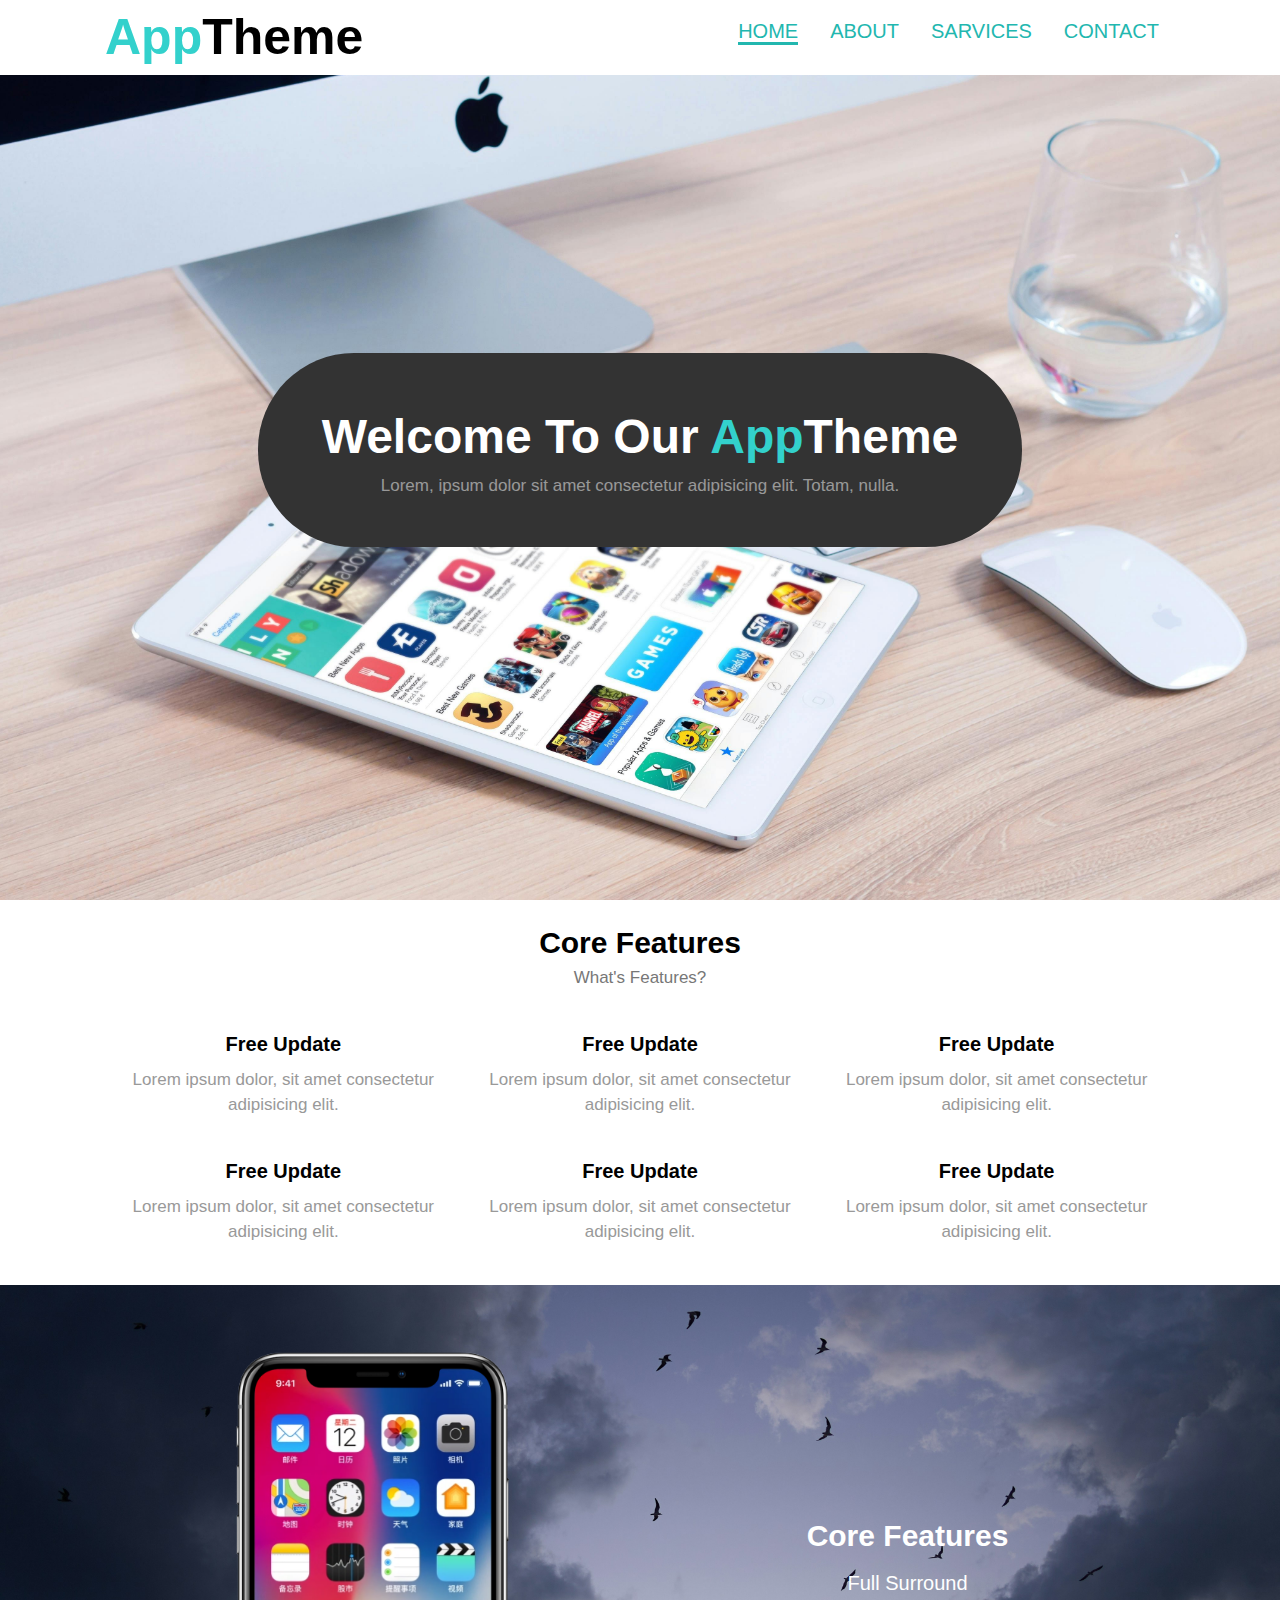
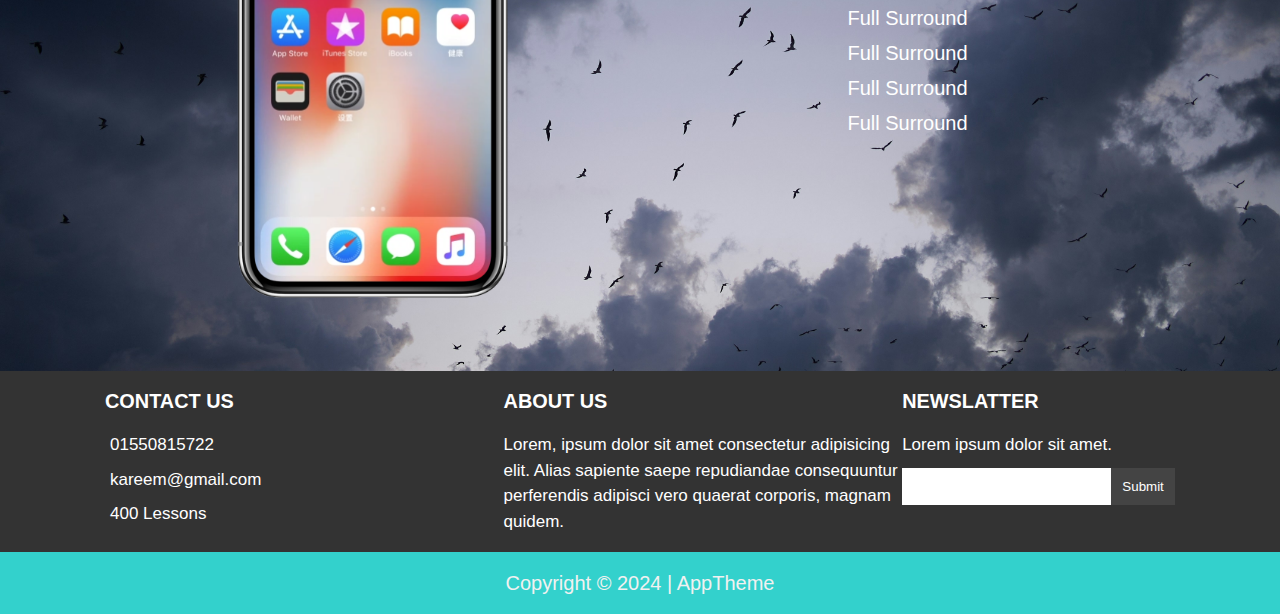
<file: index.html>
<!DOCTYPE html>
<html lang="en">
<head>
<meta charset="UTF-8">
<meta name="viewport" content="width=device-width, initial-scale=1.0">
<link rel="stylesheet" href="./css/style.css">
<link rel="stylesheet" href="https://cdnjs.cloudflare.com/ajax/libs/font-awesome/6.6.0/css/all.min.css" integrity="sha512-Kc323vGBEqzTmouAECnVceyQqyqdsSiqLQISBL29aUW4U/M7pSPA/gEUZQqv1cwx4OnYxTxve5UMg5GT6L4JJg==" crossorigin="anonymous" referrerpolicy="no-referrer" />
<title>Temblet</title>
</head>
<body>
<!-- Navbar -->
<nav class="navbar">
<div class="container">
<!-- Logo -->
<div class="logo">
<h1><span>App</span>Theme</h1>
</div>

<ul class="nav">
<li><a href="./index.html" class="active">Home</a></li>
<li><a href="./about.html">About</a></li>
<li><a href="./services.html">Sarvices</a></li>
<li><a href="./contact.html">Contact</a></li>
</ul>
</div>
</nav>

<!-- Section A -->
<section class="section-a">
<div class="container">

<div class="content">
<h1>Welcome To Our <span>App</span>Theme</h1>
<p>Lorem, ipsum dolor sit amet consectetur adipisicing elit. Totam, nulla.</p>
</div>

</div>
</section>

<!-- Section B -->
<section class="section-b">
<div class="container">

<div class="title">
<h1>Core Features</h1>
<p>What's Features?</p>
</div>

<div class="features">
<div>
<i class="fas fa-dashboard fa-3x"></i>
<h2>Free Update</h2>
<p>Lorem ipsum dolor, sit amet consectetur adipisicing elit.</p>
</div>

<div>
<i class="fas fa-users fa-3x"></i>
<h2>Free Update</h2>
<p>Lorem ipsum dolor, sit amet consectetur adipisicing elit.</p>
</div>

<div>
<i class="fas fa-rocket fa-3x"></i>
<h2>Free Update</h2>
<p>Lorem ipsum dolor, sit amet consectetur adipisicing elit.</p>
</div>
</div>

</div>
</section>

<!-- Section C -->
<section class="section-c">
<div class="container">

<div class="features">
<div>
<i class="fas fa-dashboard fa-3x"></i>
<h2>Free Update</h2>
<p>Lorem ipsum dolor, sit amet consectetur adipisicing elit.</p>
</div>

<div>
<i class="fas fa-users fa-3x"></i>
<h2>Free Update</h2>
<p>Lorem ipsum dolor, sit amet consectetur adipisicing elit.</p>
</div>

<div>
<i class="fas fa-rocket fa-3x"></i>
<h2>Free Update</h2>
<p>Lorem ipsum dolor, sit amet consectetur adipisicing elit.</p>
</div>
</div>

</div>
</section>

<!-- Section D -->
<section class="section-d">
<div class="container">
<div>
<img src="./imgs/pngegg (1).png" alt="">
</div>
<div>
<h1>Core Features</h1>
<p><i class="fas fa-check"></i> Full Surround</p>
<p><i class="fas fa-check "></i> Full Surround</p>
<p><i class="fas fa-check "></i> Full Surround</p>
<p><i class="fas fa-check "></i> Full Surround</p>
<p><i class="fas fa-check "></i> Full Surround</p>
</div>
</div>
</section>

<!-- Section E -->
<section class="section-e">
<div class="container">
<div>
<h3>Contact Us</h3>
<p><i class="fas fa-phone"></i>01550815722</p>
<p><i class="fa-solid fa-envelope"></i>kareem@gmail.com</p>
<p><i class="fas fa-book"></i>400 Lessons</p>
</div>

<div>
<h3>About Us</h3>
<p>Lorem, ipsum dolor sit amet consectetur adipisicing elit. Alias sapiente saepe repudiandae consequuntur perferendis adipisci vero quaerat corporis, magnam quidem.</p>
</div>

<div>
<h3>NewsLatter</h3>
<p>Lorem ipsum dolor sit amet.</p>
<form>
<input type="text">
<button type="submit">Submit</button>
</form>
</div>

</div>
</section>

<!-- Footer -->
<footer>
<p>Copyright &copy; 2024 | AppTheme</p>
</footer>
</body>
</html>
</file>
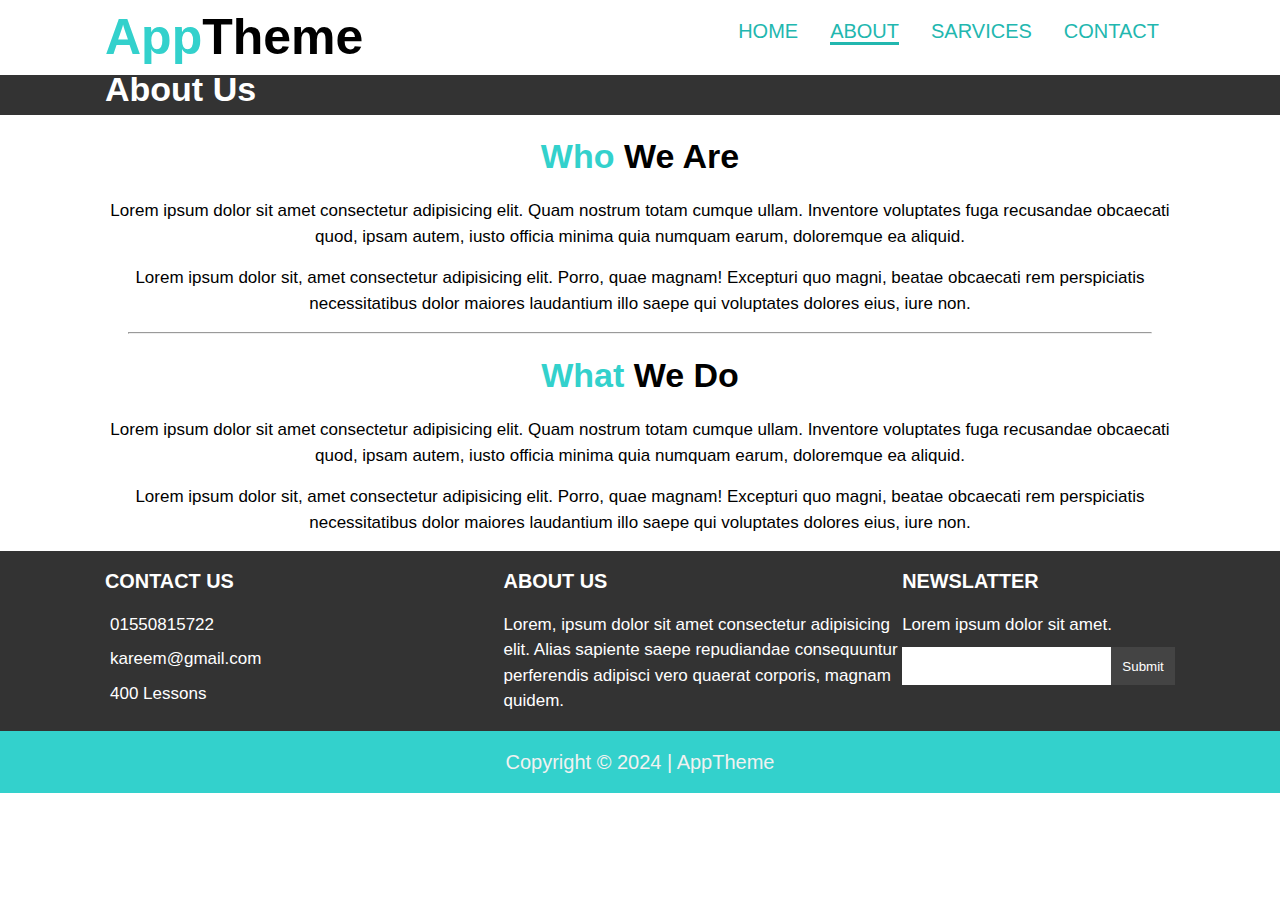
<file: about.html>
<!DOCTYPE html>
<html lang="en">
<head>
<meta charset="UTF-8">
<meta name="viewport" content="width=device-width, initial-scale=1.0">
<link rel="stylesheet" href="./css/style.css">
<link rel="stylesheet" href="https://cdnjs.cloudflare.com/ajax/libs/font-awesome/6.6.0/css/all.min.css" integrity="sha512-Kc323vGBEqzTmouAECnVceyQqyqdsSiqLQISBL29aUW4U/M7pSPA/gEUZQqv1cwx4OnYxTxve5UMg5GT6L4JJg==" crossorigin="anonymous" referrerpolicy="no-referrer" />
<title>Temblet</title>
</head>
<body>
<!-- Navbar -->
<nav class="navbar">
<div class="container">
<!-- Logo -->
<div class="logo">
<h1><span>App</span>Theme</h1>
</div>

<ul class="nav">
<li><a href="./index.html">Home</a></li>
<li><a href="./about.html" class="active">About</a></li>
<li><a href="./services.html">Sarvices</a></li>
<li><a href="./contact.html">Contact</a></li>
</ul>
</div>
</nav>

<!-- Section F -->
<section class="section-f">
<div class="container">
<h1>About Us</h1>
</div>
</section>

<!-- Section G -->
<section class="section-g">
<div class="container">
<h1 class="title"><span>Who</span> We Are</h1>
<p>Lorem ipsum dolor sit amet consectetur adipisicing elit. Quam nostrum totam cumque ullam. Inventore voluptates fuga recusandae obcaecati quod, ipsam autem, iusto officia minima quia numquam earum, doloremque ea aliquid.</p>
<p>Lorem ipsum dolor sit, amet consectetur adipisicing elit. Porro, quae magnam! Excepturi quo magni, beatae obcaecati rem perspiciatis necessitatibus dolor maiores laudantium illo saepe qui voluptates dolores eius, iure non.</p>
</div>
</section>

<hr>

<section class="section-g">
<div class="container">
<h1 class="title"><span>What</span> We Do</h1>
<p>Lorem ipsum dolor sit amet consectetur adipisicing elit. Quam nostrum totam cumque ullam. Inventore voluptates fuga recusandae obcaecati quod, ipsam autem, iusto officia minima quia numquam earum, doloremque ea aliquid.</p>
<p>Lorem ipsum dolor sit, amet consectetur adipisicing elit. Porro, quae magnam! Excepturi quo magni, beatae obcaecati rem perspiciatis necessitatibus dolor maiores laudantium illo saepe qui voluptates dolores eius, iure non.</p>
</div>
</section>

<!-- Section E -->
<section class="section-e">
<div class="container">
<div>
<h3>Contact Us</h3>
<p><i class="fas fa-phone"></i>01550815722</p>
<p><i class="fa-solid fa-envelope"></i>kareem@gmail.com</p>
<p><i class="fas fa-book"></i>400 Lessons</p>
</div>

<div>
<h3>About Us</h3>
<p>Lorem, ipsum dolor sit amet consectetur adipisicing elit. Alias sapiente saepe repudiandae consequuntur perferendis adipisci vero quaerat corporis, magnam quidem.</p>
</div>

<div>
<h3>NewsLatter</h3>
<p>Lorem ipsum dolor sit amet.</p>
<form>
<input type="text">
<button type="submit">Submit</button>
</form>
</div>

</div>
</section>

<!-- Footer -->
<footer>
<p>Copyright &copy; 2024 | AppTheme</p>
</footer>
</body>
</html>
</file>
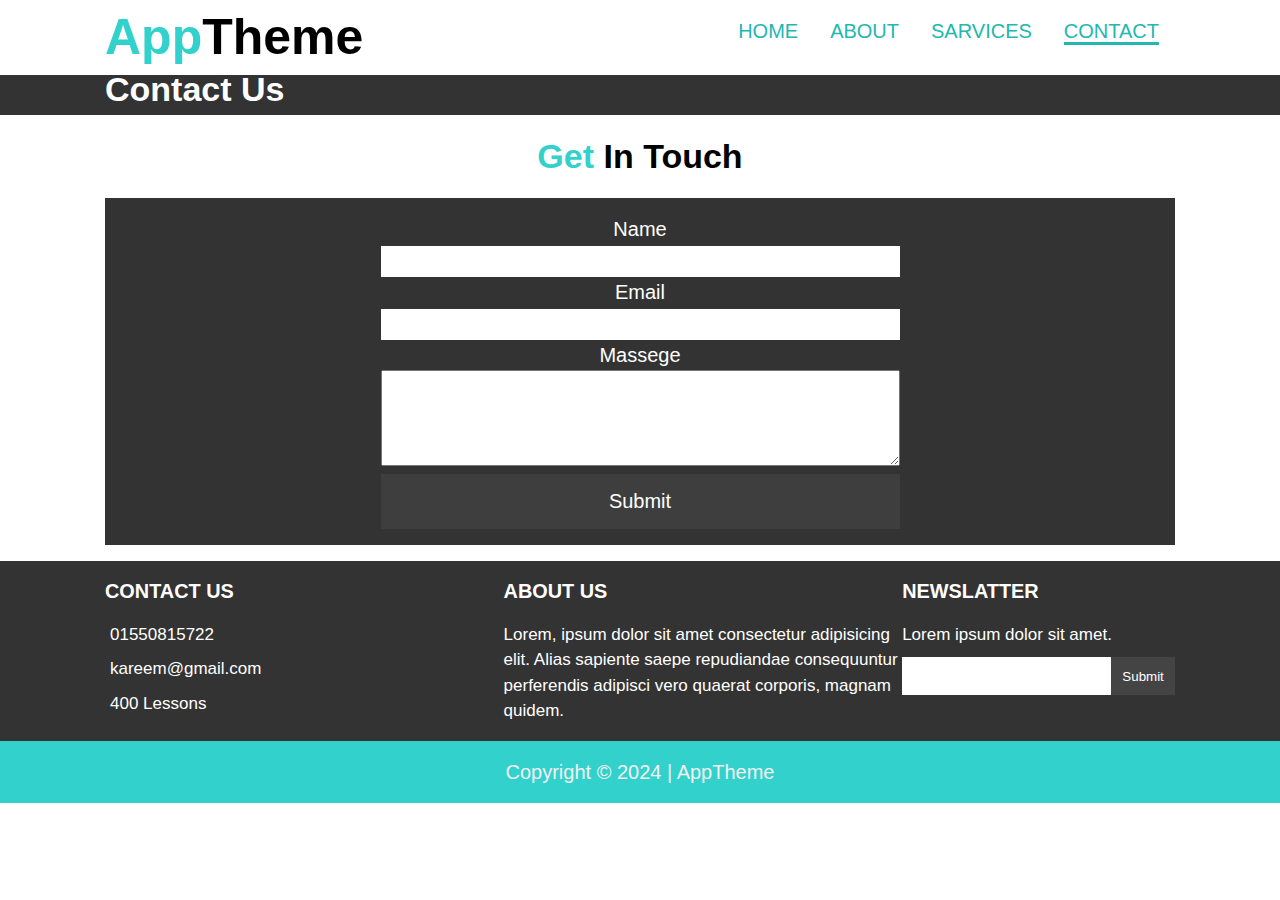
<file: contact.html>
<!DOCTYPE html>
<html lang="en">
<head>
<meta charset="UTF-8">
<meta name="viewport" content="width=device-width, initial-scale=1.0">
<link rel="stylesheet" href="./css/style.css">
<link rel="stylesheet" href="https://cdnjs.cloudflare.com/ajax/libs/font-awesome/6.6.0/css/all.min.css" integrity="sha512-Kc323vGBEqzTmouAECnVceyQqyqdsSiqLQISBL29aUW4U/M7pSPA/gEUZQqv1cwx4OnYxTxve5UMg5GT6L4JJg==" crossorigin="anonymous" referrerpolicy="no-referrer" />
<title>Temblet</title>
</head>
<body>
<!-- Navbar -->
<nav class="navbar">
<div class="container">
<!-- Logo -->
<div class="logo">
<h1><span>App</span>Theme</h1>
</div>

<ul class="nav">
<li><a href="./index.html">Home</a></li>
<li><a href="./about.html">About</a></li>
<li><a href="./services.html">Sarvices</a></li>
<li><a href="./contact.html" class="active">Contact</a></li>
</ul>
</div>
</nav>

<!-- Section F -->
<section class="section-f">
<div class="container">
<h1>Contact Us</h1>
</div>
</section>

<!-- Section H -->
<section class="section-h">
<div class="container">
<h1 class="title"><span>Get</span> In Touch</h1>
</div>
</section>

<div class="container">
<div class="section">
<div>
<p>Name</p>
<input type="text">
</div>
<div>
<p>Email</p>
<input type="email">
</div>
<div>
<p>Massege</p>
<textarea></textarea>
</div>
<button>Submit</button>
</div>
</div>


<!-- Section E -->
<section class="section-e">
<div class="container">
<div>
<h3>Contact Us</h3>
<p><i class="fas fa-phone"></i>01550815722</p>
<p><i class="fa-solid fa-envelope"></i>kareem@gmail.com</p>
<p><i class="fas fa-book"></i>400 Lessons</p>
</div>

<div>
<h3>About Us</h3>
<p>Lorem, ipsum dolor sit amet consectetur adipisicing elit. Alias sapiente saepe repudiandae consequuntur perferendis adipisci vero quaerat corporis, magnam quidem.</p>
</div>

<div>
<h3>NewsLatter</h3>
<p>Lorem ipsum dolor sit amet.</p>
<form>
<input type="text">
<button type="submit">Submit</button>
</form>
</div>

</div>
</section>

<!-- Footer -->
<footer>
<p>Copyright &copy; 2024 | AppTheme</p>
</footer>
</body>
</html>
</file>
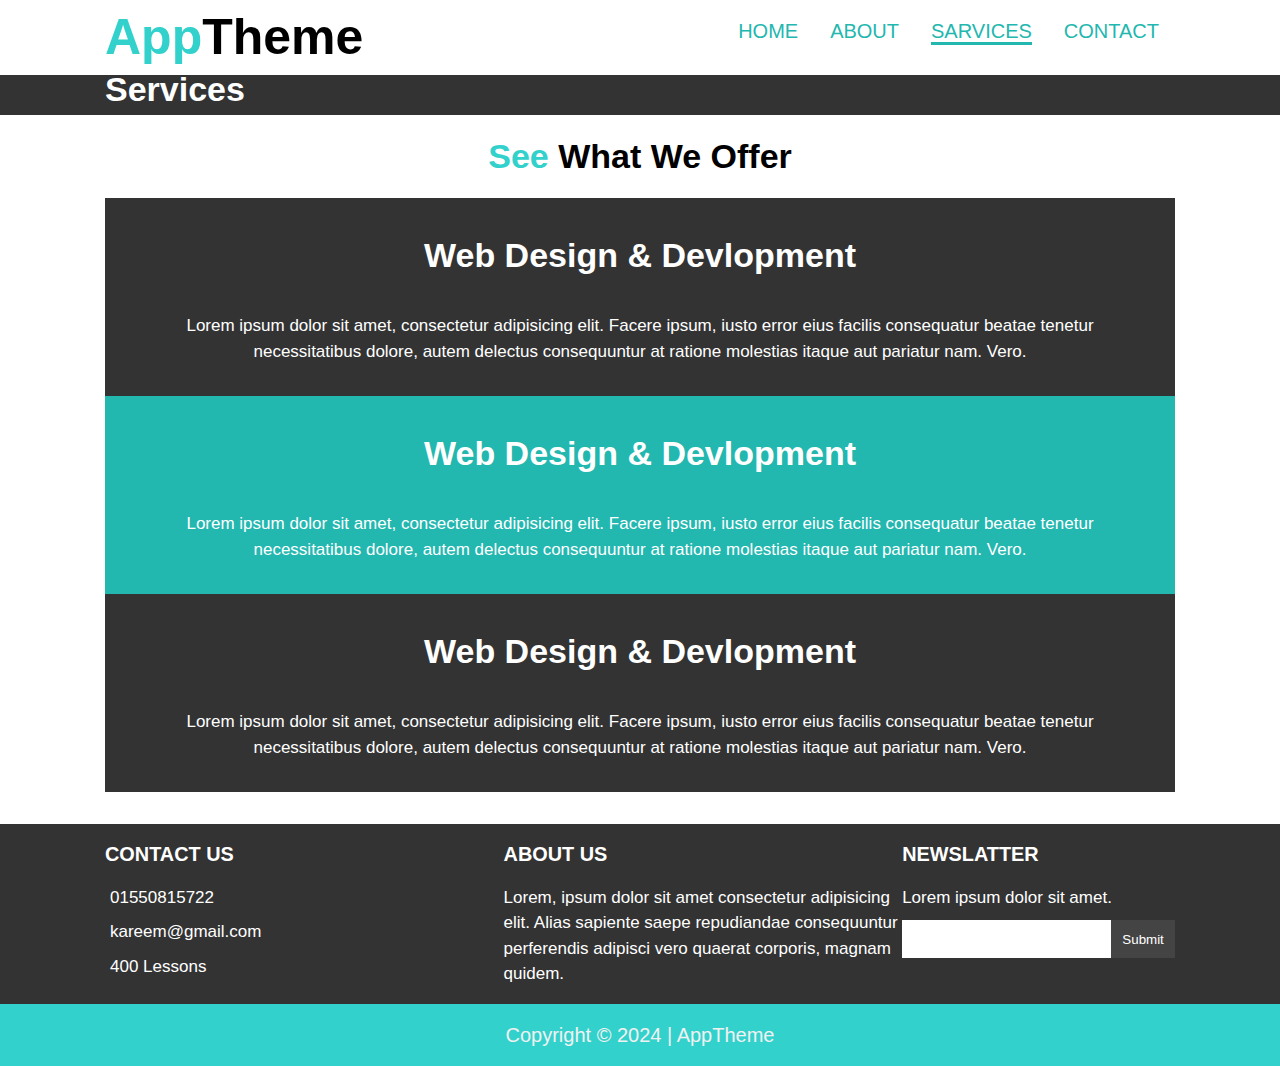
<file: services.html>
<!DOCTYPE html>
<html lang="en">
<head>
<meta charset="UTF-8">
<meta name="viewport" content="width=device-width, initial-scale=1.0">
<link rel="stylesheet" href="./css/style.css">
<link rel="stylesheet" href="https://cdnjs.cloudflare.com/ajax/libs/font-awesome/6.6.0/css/all.min.css" integrity="sha512-Kc323vGBEqzTmouAECnVceyQqyqdsSiqLQISBL29aUW4U/M7pSPA/gEUZQqv1cwx4OnYxTxve5UMg5GT6L4JJg==" crossorigin="anonymous" referrerpolicy="no-referrer" />
<title>Temblet</title>
</head>
<body>
<!-- Navbar -->
<nav class="navbar">
<div class="container">
<!-- Logo -->
<div class="logo">
<h1><span>App</span>Theme</h1>
</div>

<ul class="nav">
<li><a href="./index.html">Home</a></li>
<li><a href="./about.html">About</a></li>
<li><a href="./services.html" class="active">Sarvices</a></li>
<li><a href="./contact.html">Contact</a></li>
</ul>
</div>
</nav>

<!-- Section F -->
<section class="section-f">
<div class="container">
<h1>Services</h1>
</div>
</section>

<!-- Section H -->
<section class="section-h">
<div class="container">
<h1 class="title"><span>See</span> What We Offer</h1>
</div>
</section>

<div class="container">
<section class="section-i">
<h1>Web Design & Devlopment</h1>
<p>Lorem ipsum dolor sit amet, consectetur adipisicing elit. Facere ipsum, iusto error eius facilis consequatur beatae tenetur necessitatibus dolore, autem delectus consequuntur at ratione molestias itaque aut pariatur nam. Vero.</p>
</section>
</div>

<div class="container">
<section class="section-j">
<h1>Web Design & Devlopment</h1>
<p>Lorem ipsum dolor sit amet, consectetur adipisicing elit. Facere ipsum, iusto error eius facilis consequatur beatae tenetur necessitatibus dolore, autem delectus consequuntur at ratione molestias itaque aut pariatur nam. Vero.</p>
</section>
</div>

<div class="container">
<section class="section-k">
<h1>Web Design & Devlopment</h1>
<p>Lorem ipsum dolor sit amet, consectetur adipisicing elit. Facere ipsum, iusto error eius facilis consequatur beatae tenetur necessitatibus dolore, autem delectus consequuntur at ratione molestias itaque aut pariatur nam. Vero.</p>
</section>
</div>


<!-- Section E -->
<section class="section-e">
<div class="container">
<div>
<h3>Contact Us</h3>
<p><i class="fas fa-phone"></i>01550815722</p>
<p><i class="fa-solid fa-envelope"></i>kareem@gmail.com</p>
<p><i class="fas fa-book"></i>400 Lessons</p>
</div>

<div>
<h3>About Us</h3>
<p>Lorem, ipsum dolor sit amet consectetur adipisicing elit. Alias sapiente saepe repudiandae consequuntur perferendis adipisci vero quaerat corporis, magnam quidem.</p>
</div>

<div>
<h3>NewsLatter</h3>
<p>Lorem ipsum dolor sit amet.</p>
<form>
<input type="text">
<button type="submit">Submit</button>
</form>
</div>

</div>
</section>

<!-- Footer -->
<footer>
<p>Copyright &copy; 2024 | AppTheme</p>
</footer>
</body>
</html>
</file>
<file: css/style.css>
/* Global Style */
* {
margin: 0;
padding: 0;
box-sizing: border-box;
}

body {
font-family: Arial, Helvetica, sans-serif;
font-size: 17px;
line-height: 1.5;
font-weight: 600;
}

a {
text-decoration: none;
text-transform: uppercase;
color: #22b7af;
}

p {
font-weight: 300;
}

i {
color: #44d1cc;
}

ul {
list-style: none;
}

img {
width: 100%;
}

span {
color: #33d1cc;
}

.container {
max-width: 1100px;
margin: auto;
padding-left: 15px;
padding-right: 15px;
}

/* End Global Style */

/* Start Navbar */
.navbar {
font-size: 20px;
background-color: #fff;
position: fixed;
z-index: 3;
width: 100%;
}

.navbar .container {
display: grid;
grid-template-columns: 1fr 2fr;
}

.navbar .container .logo {
font-weight: 800;
font-size: 25px;
}

.navbar .container .nav {
display: flex;
justify-self: flex-end;
font-weight: 500;
}

.navbar .container .nav li {
padding: 1rem;
}

a:hover {
border-bottom: 3px solid #22b7af;
}

.active {
border-bottom: 3px solid #22b7af;
}
/* End Navbar */

/* Section A */
.section-a {
height: 100vh;
width: 100%;
background: url('../imgs/pexels-pixabay-38544.jpg') no-repeat center center/cover;
display: flex;
flex-direction: column;
justify-content: center;
align-items: center;
text-align: center;
color: #fff
}

.section-a .container .content {
background-color: #333;
padding: 3rem 4rem;
border-radius: 6rem;
}

.section-a .container .content h1 {
font-size: 3rem;
}

.section-a .container .content p {
font-weight: 300;
color: rgba(255, 255, 255, .5);
}

/* End Secation A */

/* Section B */
.section-b {
margin-top: 20px;
}

.section-b .container .title {
text-align: center;
}

.section-b .container .title h1 {
font-size: 30px;
}

.section-b .container .title p {
font-weight: 300;
color: #777;
}

.section-b .container .features {
display: grid;
grid-template-columns: repeat(3,1fr);
margin-top: 30px;
text-align: center;
}

.section-b .container .features h2 {
font-size: 20px;
margin: .5rem 0;
}

.section-b .container .features p {
color: #999;
}

/* End Section B */

/* Section C */
.section-c {
margin-top: 20px;
}


.section-c .container .features {
display: grid;
grid-template-columns: repeat(3,1fr);
margin-top: 30px;
text-align: center;
}

.section-c .container .features h2 {
font-size: 20px;
margin: .5rem 0;
}

.section-c .container .features p {
color: #999;
}

/* End Section C */

/* Section D */
.section-d {
width: 100%;
background: url('../imgs/services.jpg') no-repeat center center/cover;
padding: 2rem;
margin-top: 40px;
color: #fff;
text-align: center;
}

.section-d .container {
display: grid;
grid-template-columns: repeat(2,1fr);
align-items: center;
justify-content: center;
}

.section-d .container h1 {
font-size: 30px;
margin-bottom: 10px;
}

.section-d .container p {
font-size: 20px;
margin-bottom: 5px;
}

.section-d .container i {
color: #fff;
font-weight: 700;
}

/* End Section D */

/* Section E */
.section-e {
background-color: #333;
padding: 1rem;
color: #fff;
}

.section-e .container {
display: grid;
grid-template-columns: 2fr 2fr 1fr;
}

.section-e .container h3 {
margin-bottom: 15px;
text-transform: uppercase;
}

.section-e .container i {
margin-right: 5px;
color: #fff;
}

.section-e .container div:first-child p {
margin-bottom: 9px;
}

.section-e .container form {
display: flex;
flex-direction: row;
margin-top: 10px;
}

.section-e .container input {
border: none;
padding: .5rem 1rem;
}

.section-e .container button {
border: none;
background-color: #444;
color: #fff;
padding: .7rem;
}
/* End Section E */

/* Footer */
footer {
background-color: #33d1cc;
padding: 1rem;
text-align: center;
color: #f1f1f1;
font-size: 20px;
}

/* About Page */
.section-f {
background-color: #333;
color: #fff;
padding: 4rem 0 0 0;
margin-bottom: 1rem;
}

.section-g {
text-align: center;
}

.section-g h1 {
margin-bottom: 1rem;
}

.section-g p {
margin-bottom: 1rem;
}

hr {
width: 80%;
margin: auto;
font-size: 20px;
margin-bottom: 1rem;
}

/* Services Page */
.section-h .title {
text-align: center;
margin-bottom: 1rem;
}

.section-i,.section-k {
background-color: #333;
padding: 2rem;
color: #fff;
text-align: center;
}

.section-j {
background-color: #22b7af;
color: #fff;
padding: 2rem;
text-align: center;
}

.section-k {
margin-bottom: 2rem;
}

.section-i h1, .section-j h1, .section-k h1 {
margin-bottom: 2rem;
}

/* Contact */
.section {
background-color: #333;
padding: 1rem;
margin-bottom: 1rem;
color: #fff;
font-size: 20px;
text-align: center;
}

.section input {
border: none;
width: 50%;
padding: .5rem;
}

.section textarea {
width: 50%;
padding: 2rem;
}

.section button {
background-color: #5555;
padding: 1rem;
color: #fff;
border: none;
width: 50%;
font-size: 20px;
}

.section button:hover {
opacity: .8;
}
</file>
